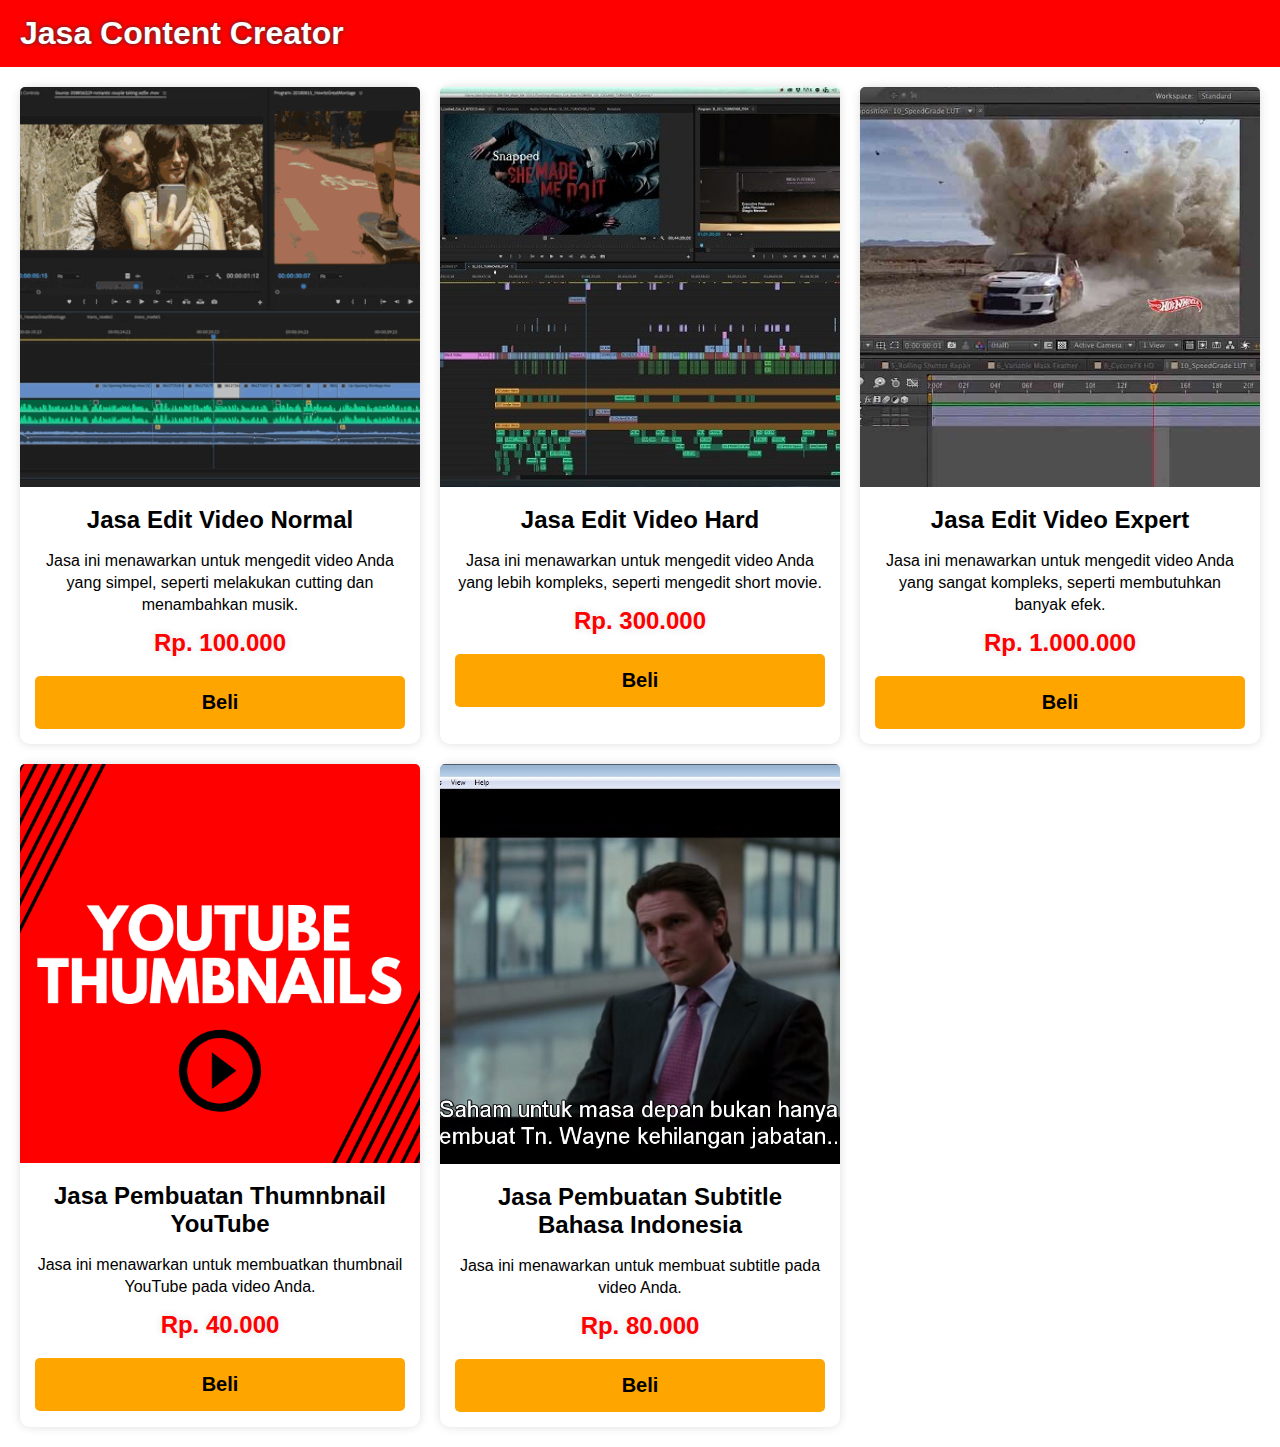
<file: index.html>
<!DOCTYPE html>
<html>
<head>
	<title>Jasa Content Creator</title>
	<meta name="viewport" content="width=device-width, initial-scale=1">
	<link rel="stylesheet type="text/css" href="jasacontentcreator.css">
</head>
<body>
	<div calss="container">
		<div class="header">
			<h1><a href="index.html" style="text-align:none!important">Jasa Content Creator</a></h1>
		</div>
	</div>
	<main>
		<div class="jasa">
			<img src="Jasa Edit Video Normal.png" alt="Jasa Edit Video Normal" />
			<div class="info">
				<a href="Jasa Edit Video Normal.html"><h2>Jasa Edit Video Normal</h2></a>
				<p>Jasa ini menawarkan untuk mengedit video Anda yang simpel, seperti melakukan cutting dan menambahkan musik.</p>
				<p class="harga">Rp. 100.000</p>
				<a href="Jasa Edit Video Normal.html"><button>Beli</button></a>
			</div>
		</div>
		
		<div class="jasa">
			<img src="Jasa Edit Video Hard.png" alt="Jasa Edit Video Hard" />
			<div class="info">
				<a href="Jasa Edit Video Hard.html"><h2>Jasa Edit Video Hard</h2></a>
				<p>Jasa ini menawarkan untuk mengedit video Anda yang lebih kompleks, seperti mengedit short movie.</p>
				<p class="harga">Rp. 300.000</p>
				<a href="Jasa Edit Video Hard.html"><button>Beli</button></a>
			</div>
		</div>
		
		<div class="jasa">
			<img src="Jasa Edit Video Expert.png" alt="Jasa Edit Video Expert" />
			<div class="info">
				<a href="Jasa Edit Video Expert.html"><h2>Jasa Edit Video Expert</h2></a>
				<p>Jasa ini menawarkan untuk mengedit video Anda yang sangat kompleks, seperti membutuhkan banyak efek.</p>
				<p class="harga">Rp. 1.000.000</p>
				<a href="Jasa Edit Video Expert.html"><button>Beli</button></a>
			</div>
		</div>
		
		<div class="jasa">
			<img src="Jasa Pembuatan Thumbnail YouTube.png" alt="Jasa Pembuatan Thumbnail YouTube" />
			<div class="info">
				<a href="Jasa Pembuatan Thumbnail YouTube.html"><h2>Jasa Pembuatan Thumnbnail YouTube</h2></a>
				<p>Jasa ini menawarkan untuk membuatkan thumbnail YouTube pada video Anda.</p>
				<p class="harga">Rp. 40.000</p>
				<a href="Jasa Pembuatan Thumbnail YouTube.html"><button>Beli</button></a>
			</div>
		</div>
		
		<div class="jasa">
			<img src="Jasa Pembuatan Subtitle Bahasa Indonesia.png" alt="Jasa Pembuatan Subtitle Bahasa Indonesia" />
			<div class="info">
				<a href="Jasa Pembuatan Subtitle Bahasa Indonesia.html"><h2>Jasa Pembuatan Subtitle Bahasa Indonesia</h2></a>
				<p>Jasa ini menawarkan untuk membuat subtitle pada video Anda.</p>
				<p class="harga">Rp. 80.000</p>
				<a href="Jasa Pembuatan Subtitle Bahasa Indonesia.html"><button>Beli</button></a>
			</div>
		</div>
	</main>
</body>
</html>
</file>
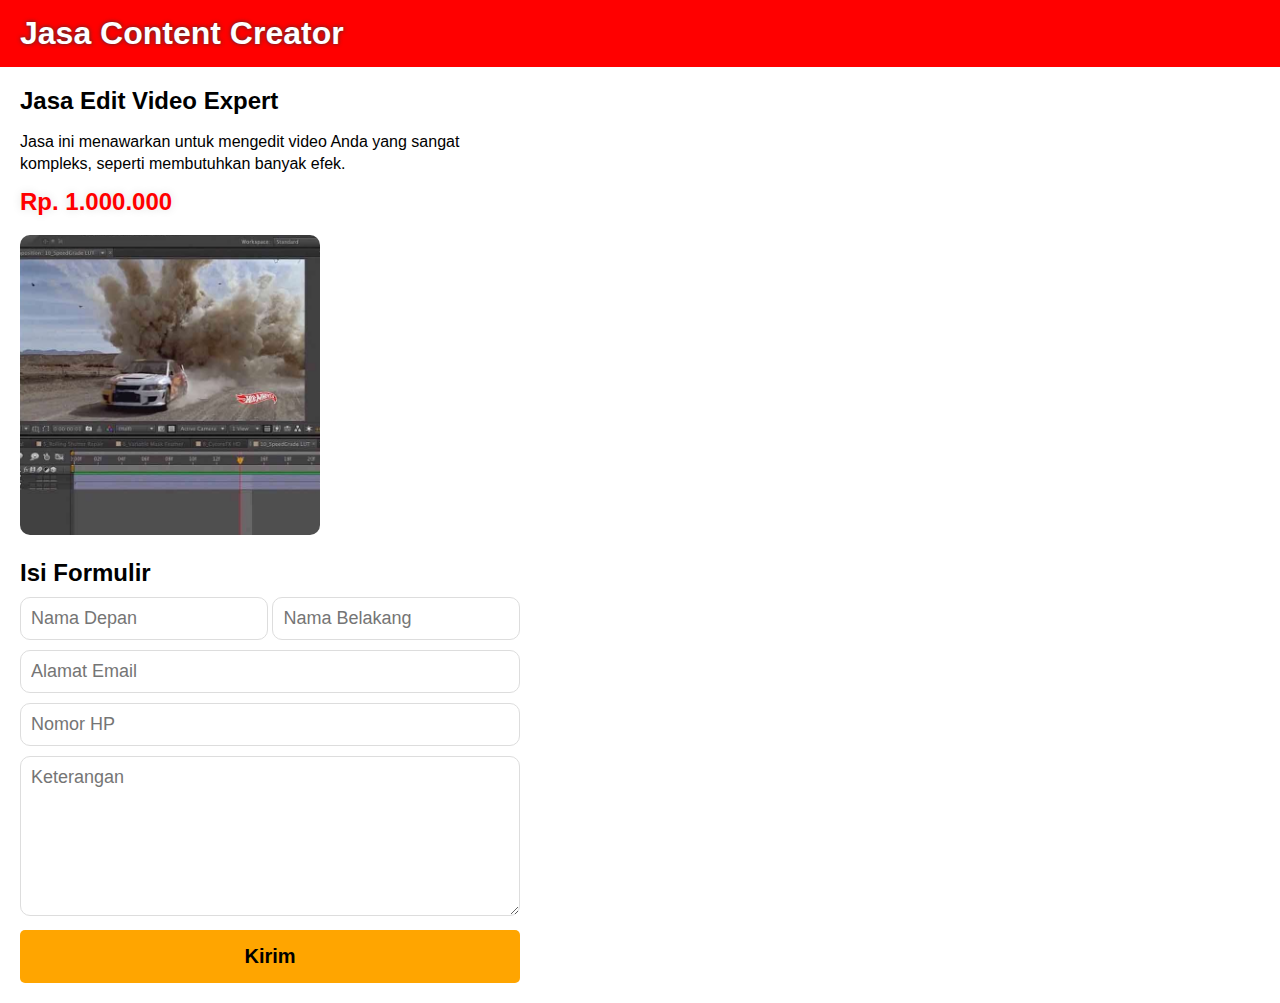
<file: Jasa Edit Video Expert.html>
<!DOCTYPE html>
<html>
<head>
	<title>Jasa Edit Video Expert - Jasa Content Creator</title>
	<meta name="viewport" content="width=device-width, initial-scale=1">
	<link rel="stylesheet type="text/css" href="jasaartikel.css">
	<script>
		function submit_contact() {
			var namadepan = document.getElementById("namadepan").value;
			var namabelakang = document.getElementById("namabelakang").value;
			var email = document.getElementById("email").value;
			var nomorhp = document.getElementById("nomorhp").value;
			var keterangan = document.getElementById("keterangan").value;
			
			document.getElementById("contactID").submit();
			
			alert("Nama Depan: " + namadepan + " \nNama Belakang: " + namabelakang + " \nEmail: " + email + " \nNomor HP: " + nomorhp + " \nKeterangan: " + keterangan + "\n\nFormulir berhasil dikirim. Terima kasih!");
		}
	</script>
</head>
<body>
	<div class="header">
		<a href="index.html"><h1>Jasa Content Creator</h1></a>
	</div>
	
	<main>
		<div class="info">
			<h2>Jasa Edit Video Expert</h2>
			<p>Jasa ini menawarkan untuk mengedit video Anda yang sangat kompleks, seperti membutuhkan banyak efek.</p>
			<p class="harga">Rp. 1.000.000</p>
		</div>
		<img src="Jasa Edit Video Expert.png" alt="Jasa Edit Video Expert" />
		<h2 class="formulir">Isi Formulir</h2>
		<form id="contactID" action="#" method="POST">
			<input placeholder="Nama Depan" type="text" class="nama" name="namadepan" id="namadepan" />
			<input placeholder="Nama Belakang" type="text" class="nama" name="namabelakang" id="namabelakang" /><br>
			<input placeholder="Alamat Email" type="text" class="email" name="email" id="email" /><br>
			<input placeholder="Nomor HP" type="number" class="email" name="nomorhp" id="nomorhp" /><br>
			<textarea placeholder="Keterangan" class="email" style="height:160px" name="keterangan" id="keterangan"></textarea><br>
			<button onclick="submit_contact()">Kirim</button>
		</form>
	</main>
</body>
</html>
</file>
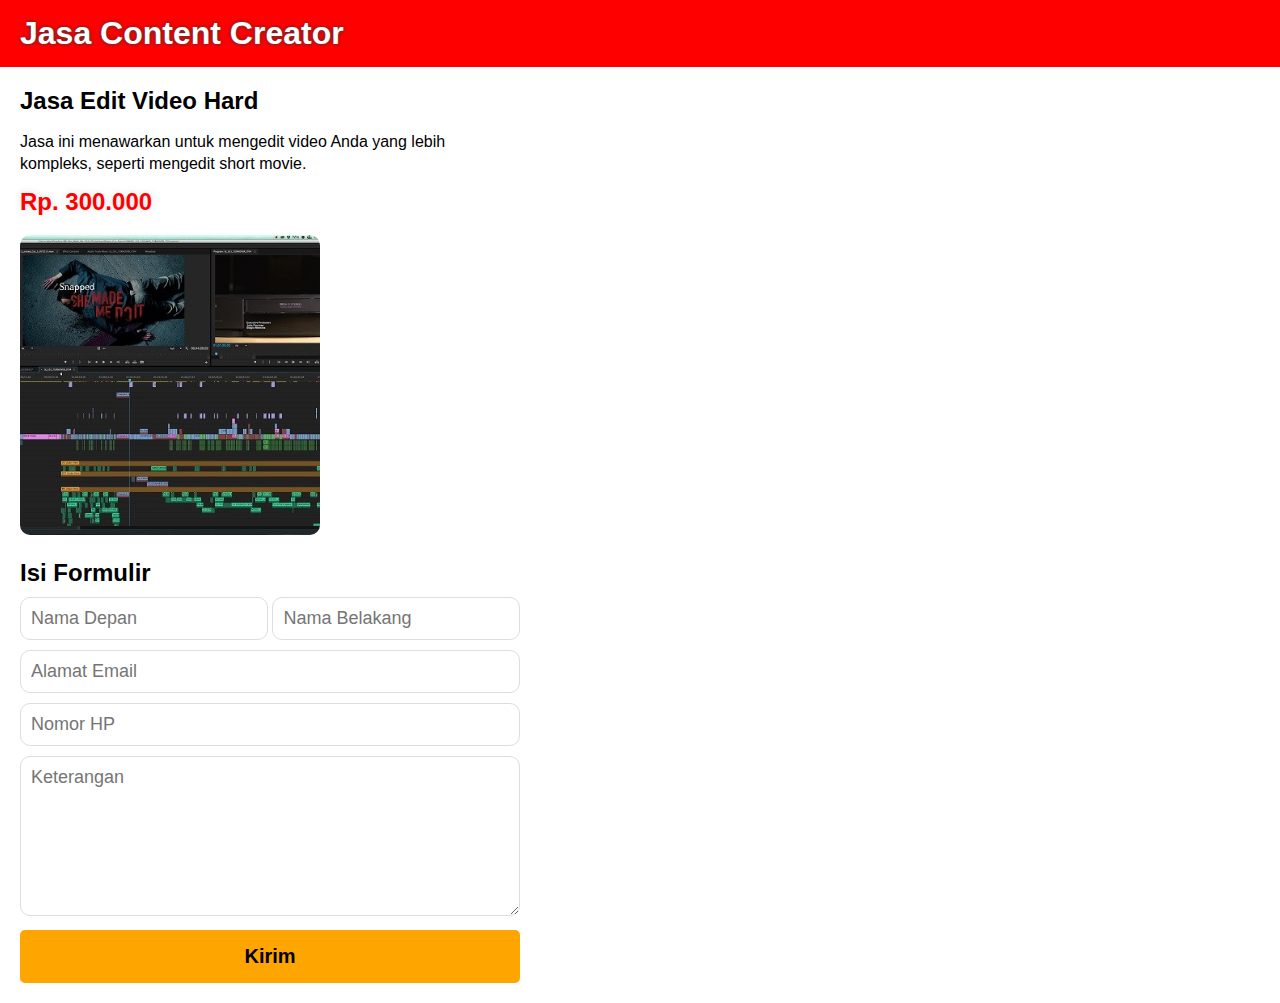
<file: Jasa Edit Video Hard.html>
<!DOCTYPE html>
<html>
<head>
	<title>Jasa Edit Video Hard - Jasa Content Creator</title>
	<meta name="viewport" content="width=device-width, initial-scale=1">
	<link rel="stylesheet type="text/css" href="jasaartikel.css">
	<script>
		function submit_contact() {
			var namadepan = document.getElementById("namadepan").value;
			var namabelakang = document.getElementById("namabelakang").value;
			var email = document.getElementById("email").value;
			var nomorhp = document.getElementById("nomorhp").value;
			var keterangan = document.getElementById("keterangan").value;
			
			document.getElementById("contactID").submit();
			
			alert("Nama Depan: " + namadepan + " \nNama Belakang: " + namabelakang + " \nEmail: " + email + " \nNomor HP: " + nomorhp + " \nKeterangan: " + keterangan + "\n\nFormulir berhasil dikirim. Terima kasih!");
		}
	</script>
</head>
<body>
	<div class="header">
		<a href="index.html"><h1>Jasa Content Creator</h1></a>
	</div>
	
	<main>
		<div class="info">
			<h2>Jasa Edit Video Hard</h2>
			<p>Jasa ini menawarkan untuk mengedit video Anda yang lebih kompleks, seperti mengedit short movie.</p>
			<p class="harga">Rp. 300.000</p>
		</div>
		<img src="Jasa Edit Video Hard.png" alt="Jasa Edit Video Hard" />
		<h2 class="formulir">Isi Formulir</h2>
		<form id="contactID" action="#" method="POST">
			<input placeholder="Nama Depan" type="text" class="nama" name="namadepan" id="namadepan" />
			<input placeholder="Nama Belakang" type="text" class="nama" name="namabelakang" id="namabelakang" /><br>
			<input placeholder="Alamat Email" type="text" class="email" name="email" id="email" /><br>
			<input placeholder="Nomor HP" type="number" class="email" name="nomorhp" id="nomorhp" /><br>
			<textarea placeholder="Keterangan" class="email" style="height:160px" name="keterangan" id="keterangan"></textarea><br>
			<button onclick="submit_contact()">Kirim</button>
		</form>
	</main>
</body>
</html>
</file>
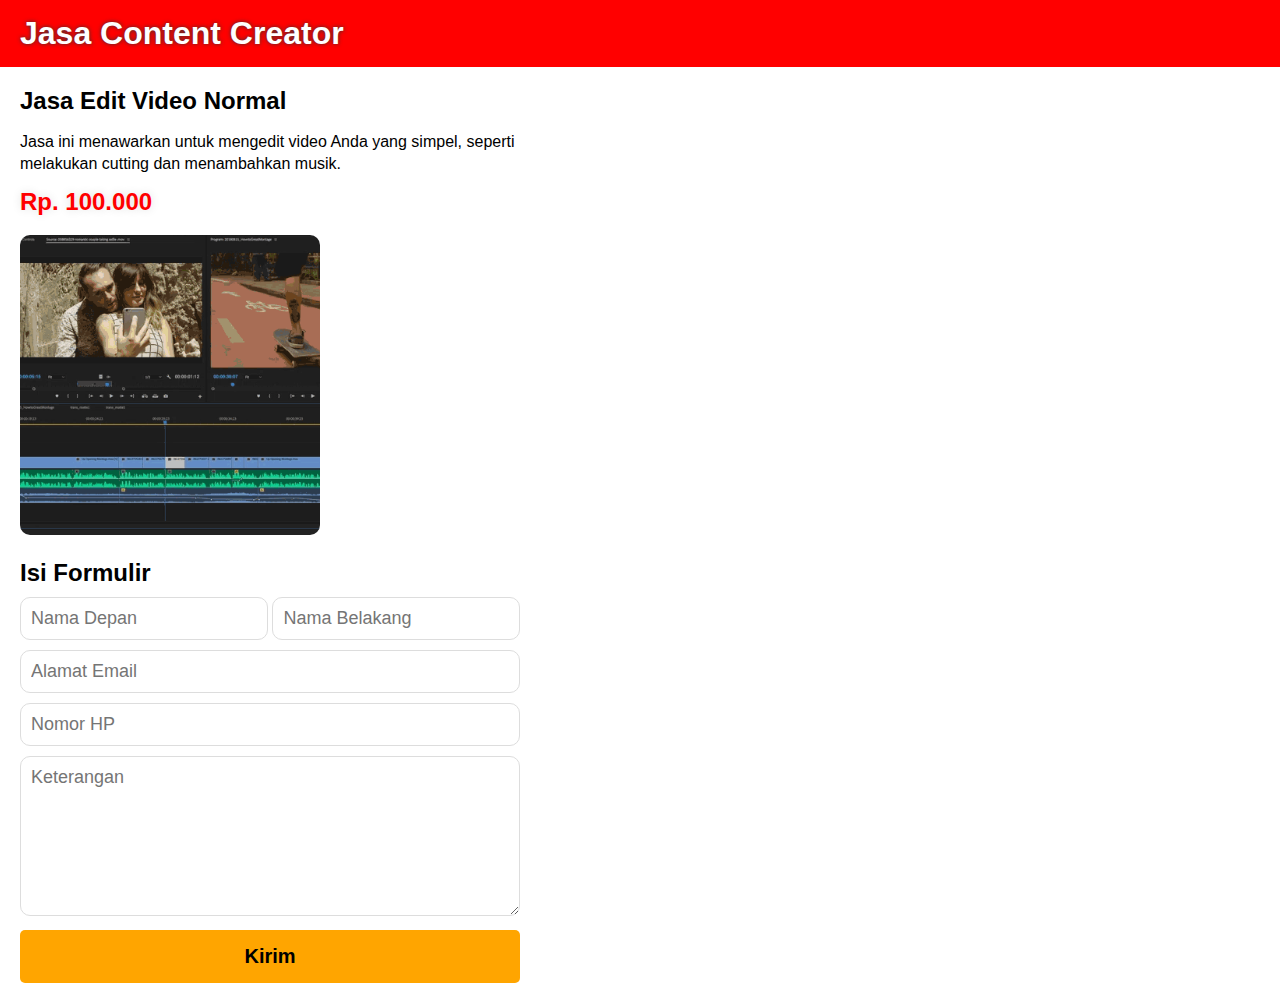
<file: Jasa Edit Video Normal.html>
<!DOCTYPE html>
<html>
<head>
	<title>Jasa Edit Video Normal - Jasa Content Creator</title>
	<meta name="viewport" content="width=device-width, initial-scale=1">
	<link rel="stylesheet type="text/css" href="jasaartikel.css">
	<script>
		function submit_contact() {
			var namadepan = document.getElementById("namadepan").value;
			var namabelakang = document.getElementById("namabelakang").value;
			var email = document.getElementById("email").value;
			var nomorhp = document.getElementById("nomorhp").value;
			var keterangan = document.getElementById("keterangan").value;
			
			document.getElementById("contactID").submit();
			
			alert("Nama Depan: " + namadepan + " \nNama Belakang: " + namabelakang + " \nEmail: " + email + " \nNomor HP: " + nomorhp + " \nKeterangan: " + keterangan + "\n\nFormulir berhasil dikirim. Terima kasih!");
		}
	</script>
</head>
<body>
	<div class="header">
		<a href="index.html"><h1>Jasa Content Creator</h1></a>
	</div>
	
	<main>
		<div class="info">
			<h2>Jasa Edit Video Normal</h2>
			<p>Jasa ini menawarkan untuk mengedit video Anda yang simpel, seperti melakukan cutting dan menambahkan musik.</p>
			<p class="harga">Rp. 100.000</p>
		</div>
		<img src="Jasa Edit Video Normal.png" alt="Jasa Edit Video Normal" />
		<h2 class="formulir">Isi Formulir</h2>
		<form id="contactID" action="#" method="POST">
			<input placeholder="Nama Depan" type="text" class="nama" name="namadepan" id="namadepan" />
			<input placeholder="Nama Belakang" type="text" class="nama" name="namabelakang" id="namabelakang" /><br>
			<input placeholder="Alamat Email" type="text" class="email" name="email" id="email" /><br>
			<input placeholder="Nomor HP" type="number" class="email" name="nomorhp" id="nomorhp" /><br>
			<textarea placeholder="Keterangan" class="email" style="height:160px" name="keterangan" id="keterangan"></textarea><br>
			<button onclick="submit_contact()">Kirim</button>
		</form>
	</main>
</body>
</html>
</file>
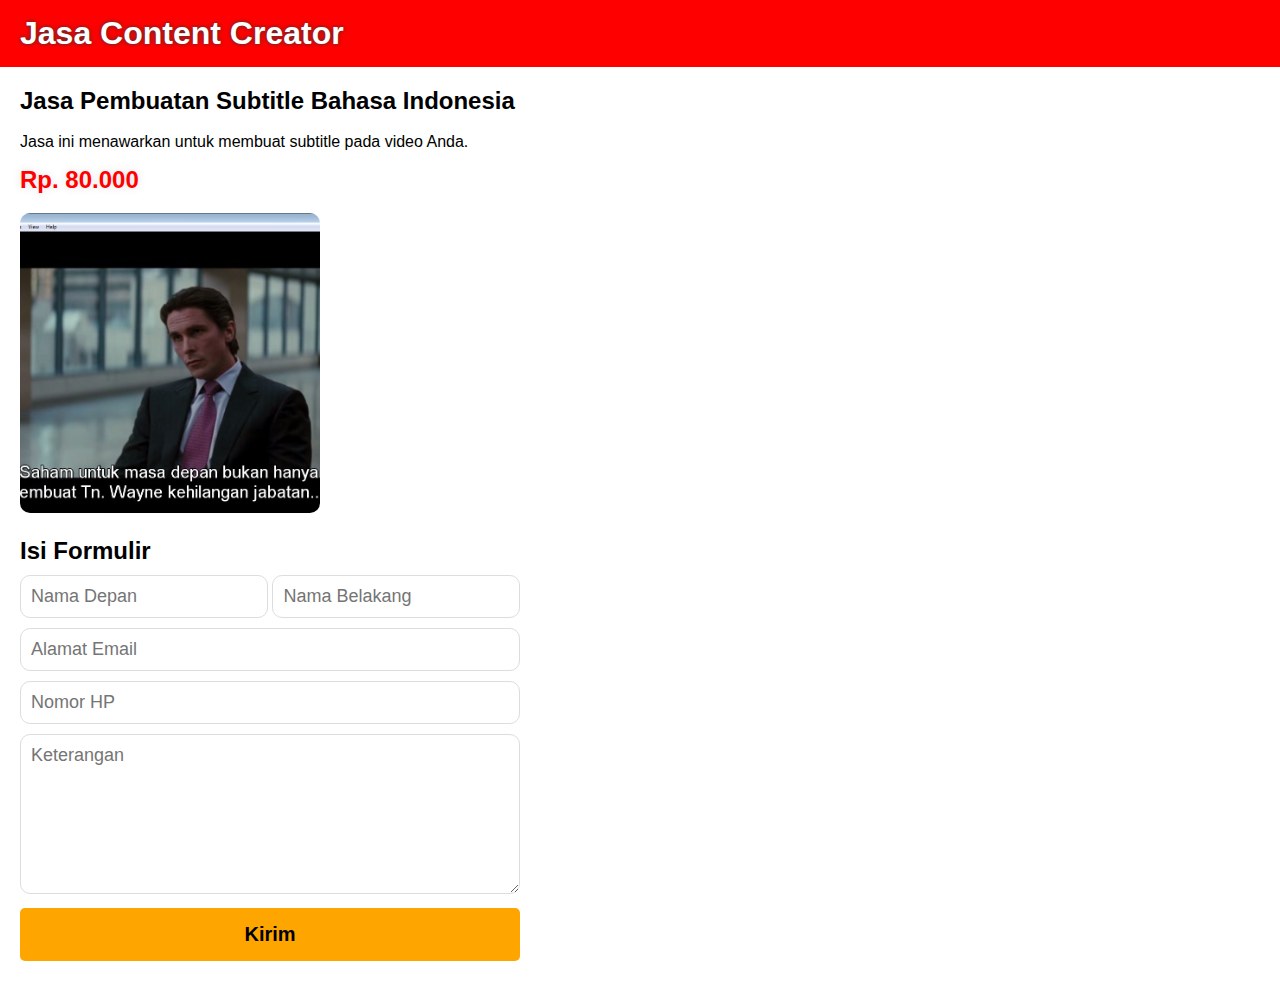
<file: Jasa Pembuatan Subtitle Bahasa Indonesia.html>
<!DOCTYPE html>
<html>
<head>
	<title>Jasa Pembuatan Subtitle Bahasa Indonesia - Jasa Content Creator</title>
	<meta name="viewport" content="width=device-width, initial-scale=1">
	<link rel="stylesheet type="text/css" href="jasaartikel.css">
	<script>
		function submit_contact() {
			var namadepan = document.getElementById("namadepan").value;
			var namabelakang = document.getElementById("namabelakang").value;
			var email = document.getElementById("email").value;
			var nomorhp = document.getElementById("nomorhp").value;
			var keterangan = document.getElementById("keterangan").value;
			
			document.getElementById("contactID").submit();
			
			alert("Nama Depan: " + namadepan + " \nNama Belakang: " + namabelakang + " \nEmail: " + email + " \nNomor HP: " + nomorhp + " \nKeterangan: " + keterangan + "\n\nFormulir berhasil dikirim. Terima kasih!");
		}
	</script>
</head>
<body>
	<div class="header">
		<a href="index.html"><h1>Jasa Content Creator</h1></a>
	</div>
	
	<main>
		<div class="info">
			<h2>Jasa Pembuatan Subtitle Bahasa Indonesia</h2>
			<p>Jasa ini menawarkan untuk membuat subtitle pada video Anda.</p>
			<p class="harga">Rp. 80.000</p>
		</div>
		<img src="Jasa Pembuatan Subtitle Bahasa Indonesia.png" alt="Jasa Pembuatan Subtitle Bahasa Indonesia" />
		<h2 class="formulir">Isi Formulir</h2>
		<form id="contactID" action="#" method="POST">
			<input placeholder="Nama Depan" type="text" class="nama" name="namadepan" id="namadepan" />
			<input placeholder="Nama Belakang" type="text" class="nama" name="namabelakang" id="namabelakang" /><br>
			<input placeholder="Alamat Email" type="text" class="email" name="email" id="email" /><br>
			<input placeholder="Nomor HP" type="number" class="email" name="nomorhp" id="nomorhp" /><br>
			<textarea placeholder="Keterangan" class="email" style="height:160px" name="keterangan" id="keterangan"></textarea><br>
			<button onclick="submit_contact()">Kirim</button>
		</form>
	</main>
</body>
</html>
</file>
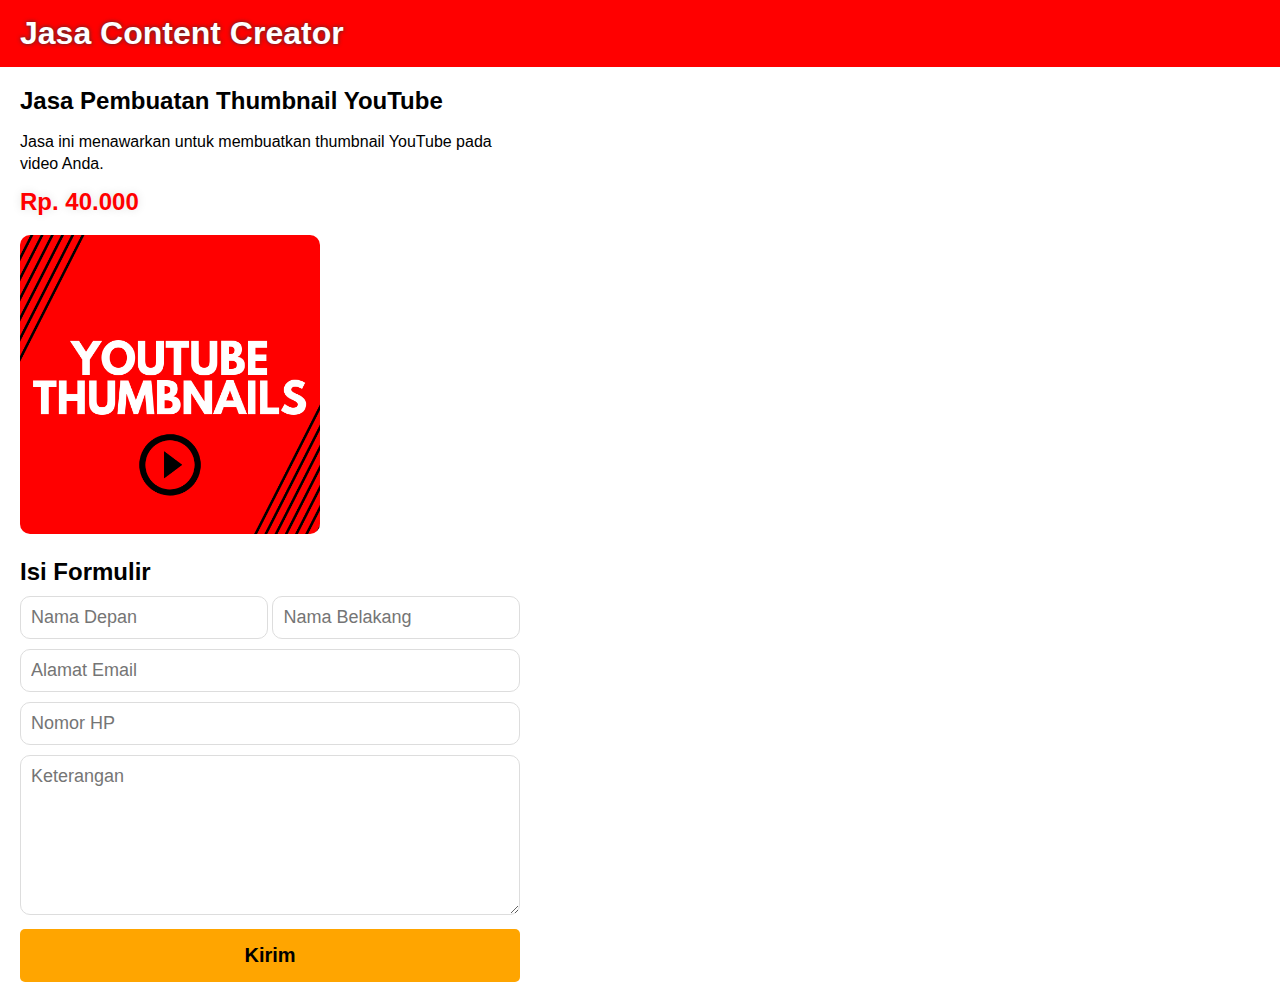
<file: Jasa Pembuatan Thumbnail YouTube.html>
<!DOCTYPE html>
<html>
<head>
	<title>Jasa Pembuatan Thumbnail YouTube - Jasa Content Creator</title>
	<meta name="viewport" content="width=device-width, initial-scale=1">
	<link rel="stylesheet type="text/css" href="jasaartikel.css">
	<script>
		function submit_contact() {
			var namadepan = document.getElementById("namadepan").value;
			var namabelakang = document.getElementById("namabelakang").value;
			var email = document.getElementById("email").value;
			var nomorhp = document.getElementById("nomorhp").value;
			var keterangan = document.getElementById("keterangan").value;
			
			document.getElementById("contactID").submit();
			
			alert("Nama Depan: " + namadepan + " \nNama Belakang: " + namabelakang + " \nEmail: " + email + " \nNomor HP: " + nomorhp + " \nKeterangan: " + keterangan + "\n\nFormulir berhasil dikirim. Terima kasih!");
		}
	</script>
</head>
<body>
	<div class="header">
		<a href="index.html"><h1>Jasa Content Creator</h1></a>
	</div>
	
	<main>
		<div class="info">
			<h2>Jasa Pembuatan Thumbnail YouTube</h2>
			<p>Jasa ini menawarkan untuk membuatkan thumbnail YouTube pada video Anda.</p>
			<p class="harga">Rp. 40.000</p>
		</div>
		<img src="Jasa Pembuatan Thumbnail YouTube.png" alt="Jasa Pembuatan Thumbnail YouTube" />
		<h2 class="formulir">Isi Formulir</h2>
		<form id="contactID" action="#" method="POST">
			<input placeholder="Nama Depan" type="text" class="nama" name="namadepan" id="namadepan" />
			<input placeholder="Nama Belakang" type="text" class="nama" name="namabelakang" id="namabelakang" /><br>
			<input placeholder="Alamat Email" type="text" class="email" name="email" id="email" /><br>
			<input placeholder="Nomor HP" type="number" class="email" name="nomorhp" id="nomorhp" /><br>
			<textarea placeholder="Keterangan" class="email" style="height:160px" name="keterangan" id="keterangan"></textarea><br>
			<button onclick="submit_contact()">Kirim</button>
		</form>
	</main>
</body>
</html>
</file>
<file: jasacontentcreator.css>
* {
	box-sizing: border-box;
}
body, html{
	margin: 0;
	padding: 0;
	font-family: 'Open-Sans', sans-serif;body;
}
h1,h2{
	margin: 0;
}
p{
	line-height: 22px;
}
a{
	text-decoration: none;
	color: #000;
}
a:hover{
	color: red;
	transition: .3s ease;
}

.header{
	background: red;
	padding: 15px 20px;
	overflow: hidden;
	color: #fff;
	text-shadow: 0 0 4px #333;
	position: fixed;
	top: 0;
	width: 100%;
}
.header a{
	color: #fff;
}
main{
	display: grid;
	grid-template-columns: 1fr 1fr 1fr 1fr 1fr;
	grid-gap: 20px;
	width: 100%;
	padding: 0 20px 20px;
	margin-top: 87px;
	justify-items: center;
}

.jasa{
	text-align: center;
	box-shadow: 0 0 10px #ddd;
	border-radius: 10px;
}
.jasa img{
	width: 100%;
	border-top-left-radius: 5px;
	border-top-right-radius: 5px;
}

.info{
	padding: 15px;
}
.info p.harga{
	font-size: 24px;
	font-weight: bold;
	text-shadow: 0 0 10px #ddd;
	color: red;
	margin: 14px 0 22px;
}

button{
	width: 100%;
	padding: 15px;
	background: orange;
	font-size: 20px;
	font-weight: bold;
	border: none;
	border-radius: 5px;
}
button:hover{
	cursor: pointer;
	filter: brightness(0.7);
	transition: .3s ease;
}

@media screen and (max-width:1368px) {
	main {
		grid-template-columns: 1fr 1fr 1fr;
	}
}

@media screen and (max-width:960px) {
	main {
		grid-template-columns: 1fr 1fr;
	}
}

@media screen and (max-width:480px) {
	main {
		grid-template-columns: 1fr;
	}
}
</file>
<file: jasaartikel.css>
* {
	box-sizing: border-box;
}
body, html{
	margin: 0;
	padding: 0;
	font-family: 'Open-Sans', sans-serif;body;
}
h1,h2{
	margin: 0;
}
p{
	line-height: 22px;
}
a{
	text-decoration: none;
	color: #000;
}
a:hover{
	color: red;
	transition: .3s ease;
}

.header{
	background: red;
	padding: 15px 20px;
	color: #fff;
	text-shadow: 0 0 4px #333;
	position: fixed;
	top: 0;
	width: 100%;
}
.header a{
	color: #fff;
}

main{
	width: 100%;
	padding: 0 20px 20px;
	margin-top: 87px;
}



.info{
	max-width: 500px;
}
.info p.harga{
	font-size: 24px;
	font-weight: bold;
	text-shadow: 0 0 10px #ddd;
	color: red;
	margin: 14px 0 22px;
}

img{
	width: 300px;
	border-radius: 10px;
}

h2.formulir{
	margin-top: 20px
}

.nama{
	width:248px;
	border-radius:10px;
	padding:10px;
	font-size:18px;
	margin-top:10px;
	border:1px solid #ddd;
}
.email{
	width:500px;
	border-radius:10px;
	padding:10px;
	font-size:18px;
	margin-top:10px;
	border:1px solid #ddd;
	font-family: 'Open-Sans', sans-serif;body;
}

button{
	width: 500px;
	padding: 15px;
	background: orange;
	font-size: 20px;
	font-weight: bold;
	border: none;
	border-radius: 5px;
	margin-top: 10px;
}
button:hover{
	cursor: pointer;
	filter: brightness(0.7);
	transition: .3s ease;
}
</file>
